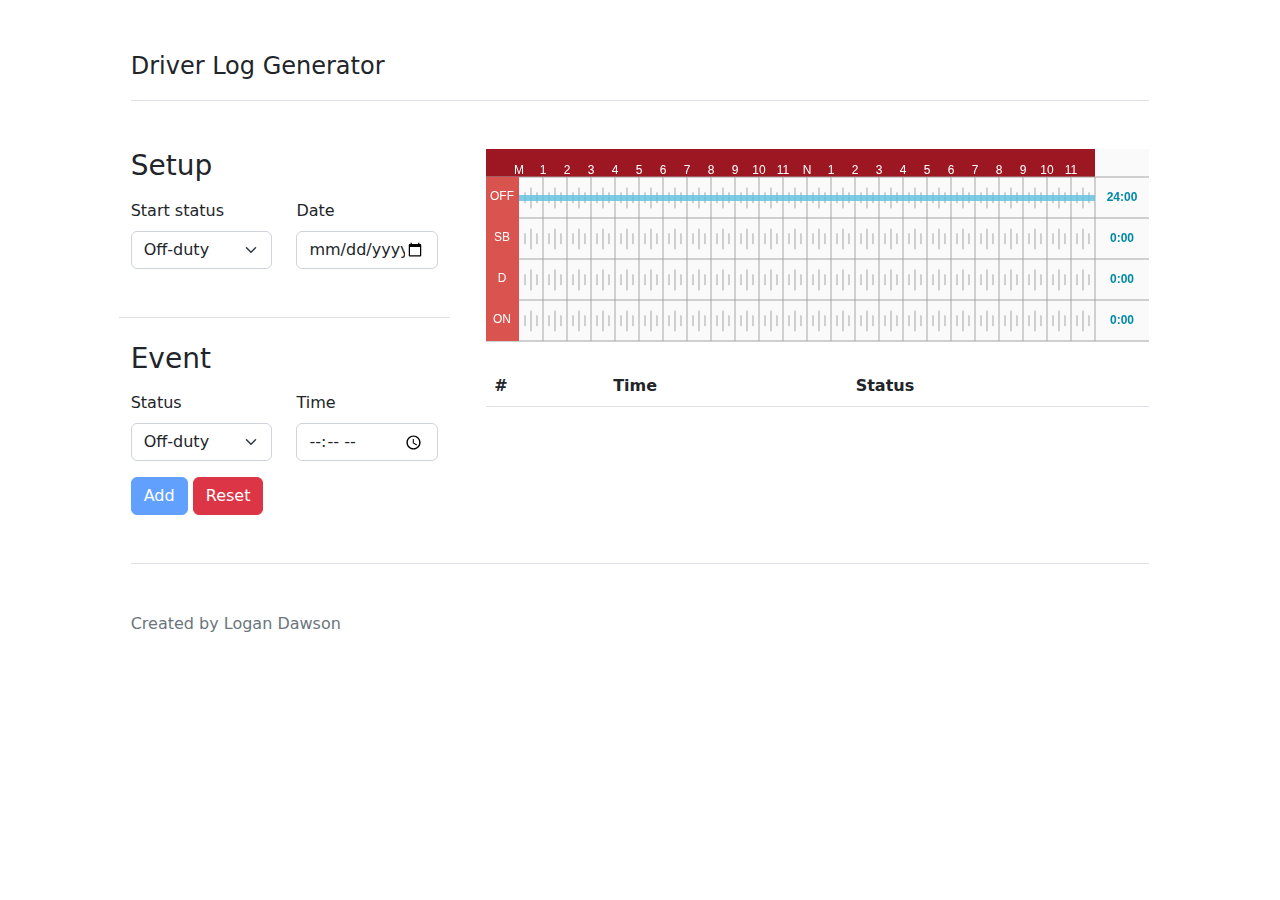
<file: index.html>
<!DOCTYPE html>
<html lang="en">

<head>
    <meta charset="utf-8" />
    <meta name="viewport" content="width=device-width, initial-scale=1, shrink-to-fit=no">
    <title>Driver Log Generator</title>
    <link rel="stylesheet" href="site/css/bootstrap.min.css">
    <link rel="stylesheet" href="site/css/site.css">
</head>

<body>
    <div class="col-xl-10 col-lg-11 mx-auto p-4 py-md-5">
        <header class="d-flex align-items-center pb-3 mb-md-5 mb-4 border-bottom">
            <span class="fs-4">Driver Log Generator</span>
        </header>
        <main>
            <div class="row gx-5">
                <div class="col-xl-4 col-lg-5 col-md-6 col-sm-8 mb-lg-0 mb-4">
                    <form>
                        <h3 class="mb-3">Setup</h3>
                        <div class="row mb-4 pb-lg-5 pb-4 border-bottom">
                            <div class="col-sm-6 mb-sm-0 mb-3">
                                <label class="form-label">Start status</label>
                                <select class="form-select" id="slctStartStatus">
                                    <option value="1">Off-duty</option>
                                    <option value="2">Sleeper berth</option>
                                    <option value="3">Driving</option>
                                    <option value="4">On-duty</option>
                                </select>
                            </div>
                            <div class="col-sm-6 mb-sm-0 mb-3">
                                <label class="form-label">Date</label>
                                <input type="date" max="" class="form-control" id="inLogDate">
                            </div>
                        </div>
                        <h3 class="mb-3">Event</h3>
                        <div class="row mb-3">
                            <div class="col-sm-6 mb-sm-0 mb-3">
                                <label class="form-label">Status</label>
                                <select class="form-select" id="slctLogStatus">
                                    <option value="1">Off-duty</option>
                                    <option value="2">Sleeper berth</option>
                                    <option value="3">Driving</option>
                                    <option value="4">On-duty</option>
                                </select>
                            </div>
                            <div class="col-sm-6 mb-sm-0 mb-3">
                                <label class="form-label">Time</label>
                                <input type="time" class="form-control" id="inLogTime">
                            </div>
                        </div>
                        <button type="button" class="btn btn-primary" disabled id="btnAdd">Add</button>
                        <button type="button" class="btn btn-danger" id="btnReset">Reset</button>
                    </form>
                </div>
                <div class="col-xl-8 col-lg-7">
                    <div class="mb-4">
                        <canvas id="log"></canvas>
                    </div>
                    <table class="table" id="tblLog">
                        <thead>
                            <tr>
                                <th>#</th>
                                <th>Time</th>
                                <th>Status</th>
                            </tr>
                        </thead>
                        <tbody>
                        </tbody>
                    </table>
                </div>
            </div>
        </main>
        <footer class="pt-5 my-5 text-muted border-top">
            Created by Logan Dawson
        </footer>
    </div>
    <script src="site/js/jquery-3.6.1.min.js"></script>
    <script src="site/js/bootstrap.bundle.min.js"></script>
    <script src="site/js/jspdf.umd.min.js"></script>
    <script src="js/eLog.js" type="text/javascript"></script>
    <script type="text/javascript">
        const c = document.getElementById("log");
        /** @type {CanvasRenderingContext2D} */
        const ctx = c.getContext("2d");

        let log = new eLog(ctx, {
            data: [],
            options: {
                startStatus: 1
            }
        });
    </script>
    <script src="site/js/site.js"></script>
</body>

</html>
</file>
<file: site/css/site.css>
canvas {
    width: 100%;
}

table {
    counter-reset: n;
}

table>tbody>tr td:first-child::before {
    counter-increment: n;
    content: counter(n);
    font-weight: bold;
}
</file>
